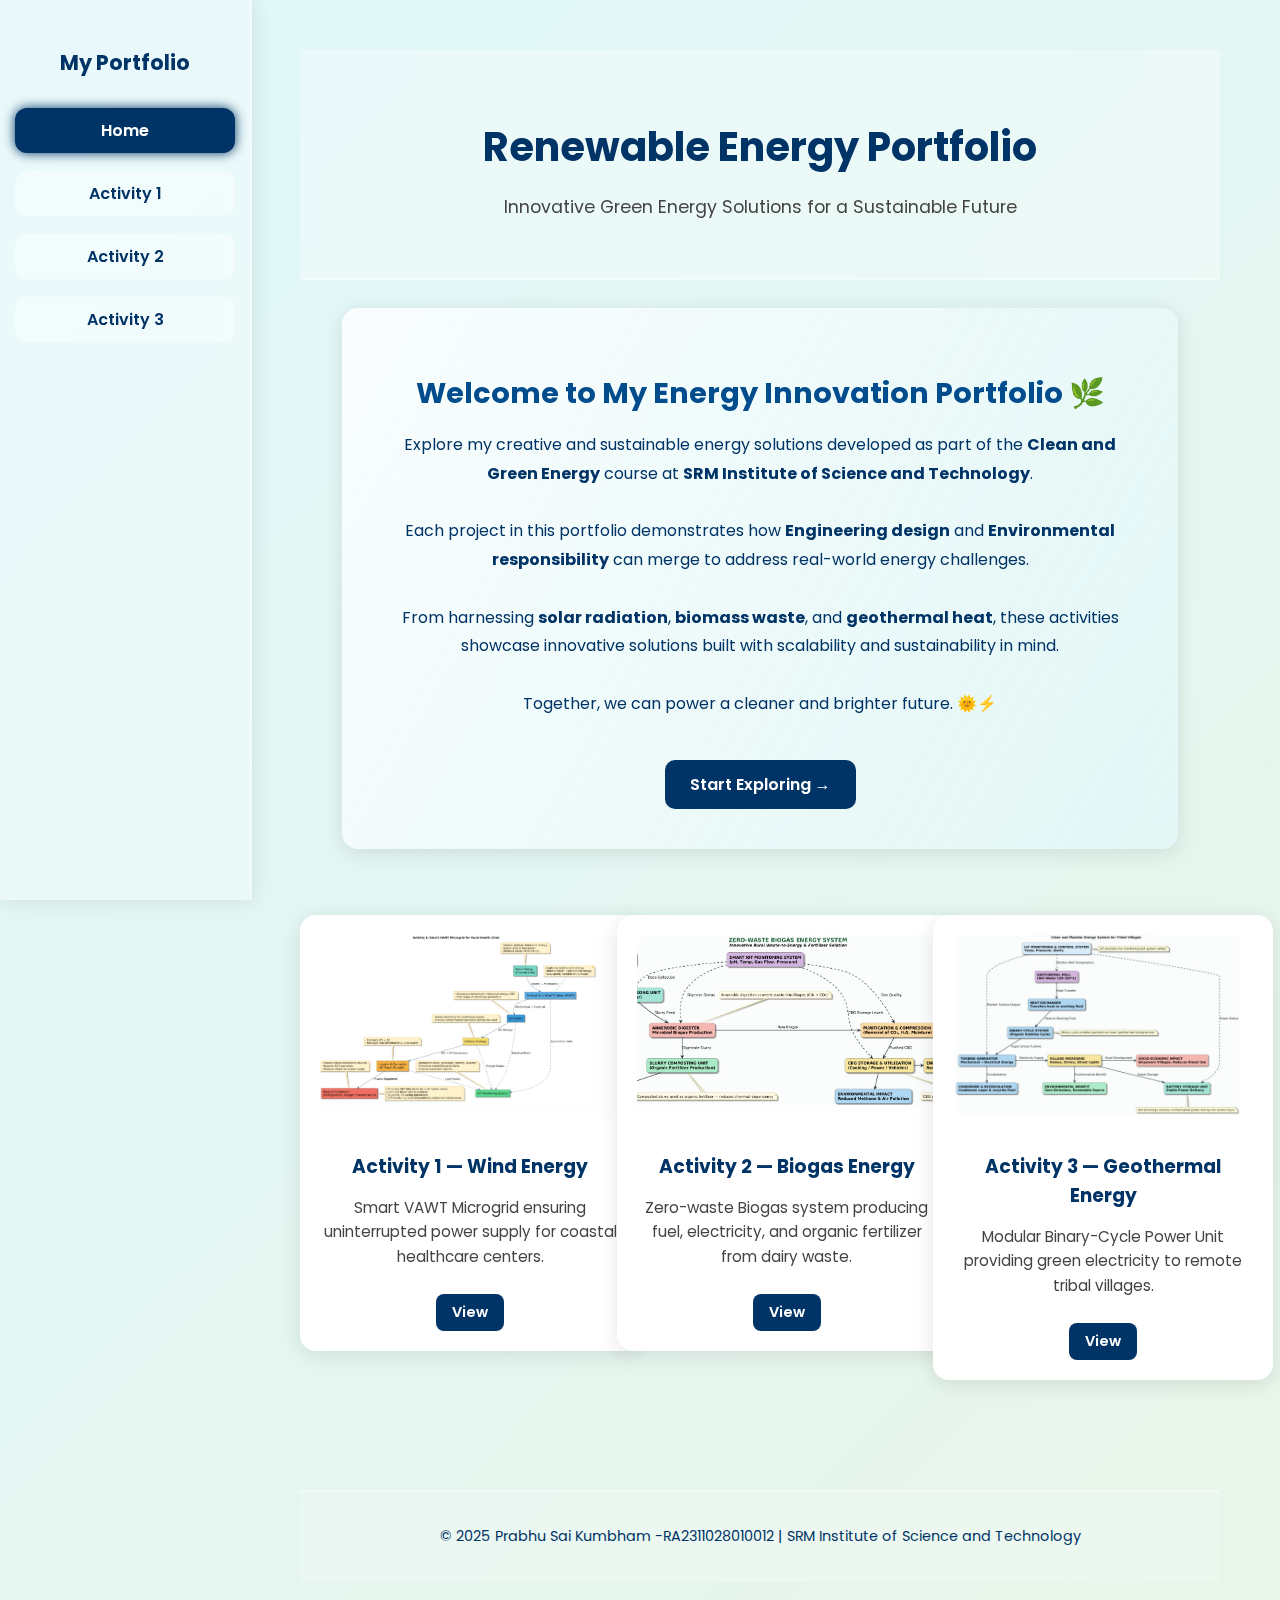
<file: index.html>
<!DOCTYPE html>
<html lang="en">
<head>
  <meta charset="UTF-8" />
  <meta name="viewport" content="width=device-width, initial-scale=1.0" />
  <title>Renewable Energy Portfolio | Prabhu Sai Kumbham</title>
  <link rel="stylesheet" href="css/style.css" />
  <link href="https://fonts.googleapis.com/css2?family=Poppins:wght@400;600&display=swap" rel="stylesheet" />

  <style>
    /* ---------- Layout ---------- */
    body {
      margin: 0;
      font-family: 'Poppins', sans-serif;
      background: linear-gradient(135deg, #e0f7fa, #e8f5e9);
      color: #003366;
    }

    .layout {
      display: flex;
      min-height: 100vh;
    }

    .sidebar {
      width: 220px;
      background: rgba(255, 255, 255, 0.3);
      backdrop-filter: blur(12px);
      border-right: 2px solid rgba(255, 255, 255, 0.4);
      padding: 30px 15px;
      box-shadow: 0 0 20px rgba(0,0,0,0.1);
      position: fixed;
      top: 0;
      left: 0;
      bottom: 0;
    }

    .sidebar h2 {
      color: #003366;
      font-size: 1.3rem;
      text-align: center;
      margin-bottom: 30px;
    }

    .sidebar ul {
      list-style: none;
      padding: 0;
      margin: 0;
    }

    .sidebar ul li {
      margin-bottom: 18px;
      text-align: center;
    }

    .sidebar ul li a {
      display: block;
      text-decoration: none;
      color: #003366;
      font-weight: 600;
      background: rgba(255,255,255,0.4);
      padding: 10px 0;
      border-radius: 12px;
      transition: all 0.3s;
    }

    .sidebar ul li a:hover,
    .sidebar ul li a.active {
      background: #003366;
      color: white;
      box-shadow: 0 0 12px #003366;
    }

    .main-content {
      flex: 1;
      margin-left: 240px;
      padding: 50px 60px;
      animation: fadeIn 0.6s ease;
    }

    @keyframes fadeIn {
      from { opacity: 0; transform: translateY(10px); }
      to { opacity: 1; transform: translateY(0); }
    }

    /* ---------- Hero Section ---------- */
    .hero {
      background: linear-gradient(120deg, #ffffffcc, #e0f7fa99);
      border-radius: 16px;
      padding: 40px 50px;
      margin-bottom: 40px;
      box-shadow: 0 4px 20px rgba(0,0,0,0.1);
    }

    .hero h2 {
      font-size: 1.8rem;
      margin-bottom: 15px;
      color: #004c8c;
    }

    .hero p {
      line-height: 1.8;
      font-size: 1rem;
      color: #003366;
    }

    .hero .btn {
      display: inline-block;
      margin-top: 25px;
      background: #003366;
      color: white;
      padding: 12px 25px;
      border-radius: 10px;
      text-decoration: none;
      font-weight: 600;
      transition: all 0.3s ease;
    }

    .hero .btn:hover {
      background: #004c8c;
      transform: scale(1.05);
    }

    /* ---------- Cards ---------- */
    .cards {
      display: grid;
      grid-template-columns: repeat(auto-fit, minmax(280px, 1fr));
      gap: 30px;
    }

    .card {
      background: white;
      border-radius: 16px;
      padding: 20px;
      box-shadow: 0 4px 20px rgba(0,0,0,0.1);
      text-align: center;
      transition: all 0.3s ease;
    }

    .card:hover {
      transform: translateY(-5px);
      box-shadow: 0 8px 25px rgba(0,0,0,0.15);
    }

    .card img {
      width: 100%;
      height: 180px;
      object-fit: cover;
      border-radius: 12px;
      margin-bottom: 15px;
    }

    .card h3 {
      color: #003366;
      margin-bottom: 10px;
    }

    .card p {
      font-size: 0.95rem;
      color: #444;
      margin-bottom: 15px;
      line-height: 1.6;
    }

    .btn-small {
      text-decoration: none;
      background: #003366;
      color: white;
      padding: 8px 16px;
      border-radius: 8px;
      font-size: 0.9rem;
      transition: all 0.3s;
    }

    .btn-small:hover {
      background: #004c8c;
      transform: scale(1.05);
    }

    footer {
      text-align: center;
      margin-top: 50px;
      color: #003366;
      font-size: 0.9rem;
    }

    @media (max-width: 800px) {
      .sidebar {
        position: relative;
        width: 100%;
        border-right: none;
        border-bottom: 2px solid rgba(255,255,255,0.4);
        display: flex;
        justify-content: center;
      }

      .sidebar ul {
        display: flex;
        gap: 15px;
      }

      .main-content {
        margin-left: 0;
        padding: 30px 20px;
      }

      .hero {
        padding: 25px 20px;
      }
    }
  </style>
</head>

<body>
  <div class="layout">
    <!-- 🌿 Sidebar Navigation -->
    <div class="sidebar">
      <div>
        <h2>My Portfolio</h2>
        <ul>
          <li><a href="index.html" class="active">Home</a></li>
          <li><a href="activity1.html">Activity 1</a></li>
          <li><a href="activity2.html">Activity 2</a></li>
          <li><a href="activity3.html">Activity 3</a></li>
        </ul>
      </div>
    </div>

    <!-- 🌞 Main Page Content -->
    <div class="main-content">
      <header>
        <h1>Renewable Energy Portfolio</h1>
        <p class="subtitle">Innovative Green Energy Solutions for a Sustainable Future</p>
      </header>

      <section class="hero">
        <h2>Welcome to My Energy Innovation Portfolio 🌿</h2>
        <p>
          Explore my creative and sustainable energy solutions developed as part of the 
          <strong>Clean and Green Energy</strong> course at 
          <strong>SRM Institute of Science and Technology</strong>.<br><br>

          Each project in this portfolio demonstrates how 
          <strong>Engineering design</strong> and 
          <strong>Environmental responsibility</strong> can merge to address real-world 
          energy challenges.<br><br>

          From harnessing <strong>solar radiation</strong>, <strong>biomass waste</strong>, and 
          <strong>geothermal heat</strong>, these activities showcase innovative solutions 
          built with scalability and sustainability in mind.<br><br>

          Together, we can power a cleaner and brighter future. 🌞⚡
        </p>
        <a href="activity1.html" class="btn">Start Exploring →</a>
      </section>

      <!-- 🪴 Project Cards -->
      <section class="cards">
        <div class="card">
          <img src="images/solar_microgrid.png" alt="Wind Energy System" />
          <h3>Activity 1 — Wind Energy</h3>
          <p>Smart VAWT Microgrid ensuring uninterrupted power supply for coastal healthcare centers.</p>
          <a href="activity1.html" class="btn-small">View</a>
        </div>

        <div class="card">
          <img src="images/biogas_diagram.png" alt="Biogas System" />
          <h3>Activity 2 — Biogas Energy</h3>
          <p>Zero-waste Biogas system producing fuel, electricity, and organic fertilizer from dairy waste.</p>
          <a href="activity2.html" class="btn-small">View</a>
        </div>

        <div class="card">
          <img src="images/geothermal_diagram.png" alt="Geothermal Unit" />
          <h3>Activity 3 — Geothermal Energy</h3>
          <p>Modular Binary-Cycle Power Unit providing green electricity to remote tribal villages.</p>
          <a href="activity3.html" class="btn-small">View</a>
        </div>
      </section>

      <footer>
        <p>© 2025 Prabhu Sai Kumbham -RA2311028010012 | SRM Institute of Science and Technology</p>
      </footer>
    </div>
  </div>
</body>
</html>
</file>
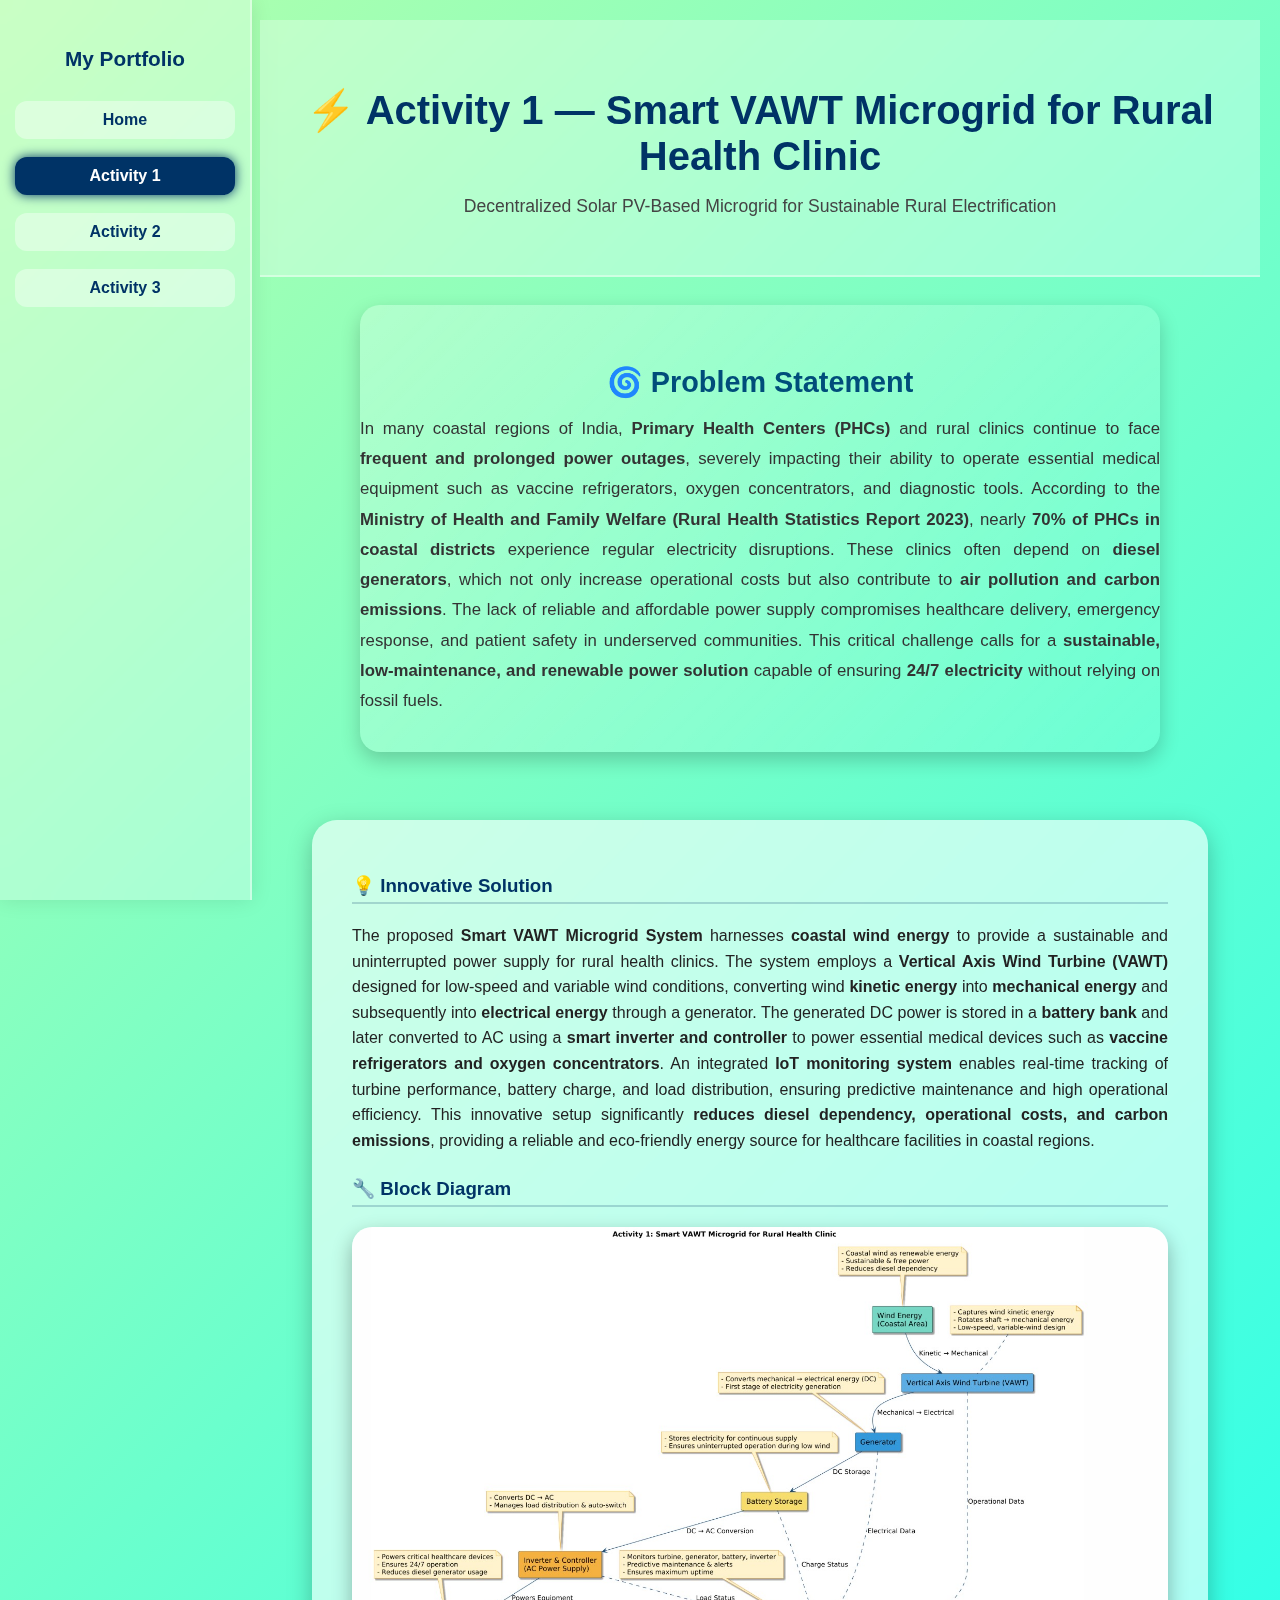
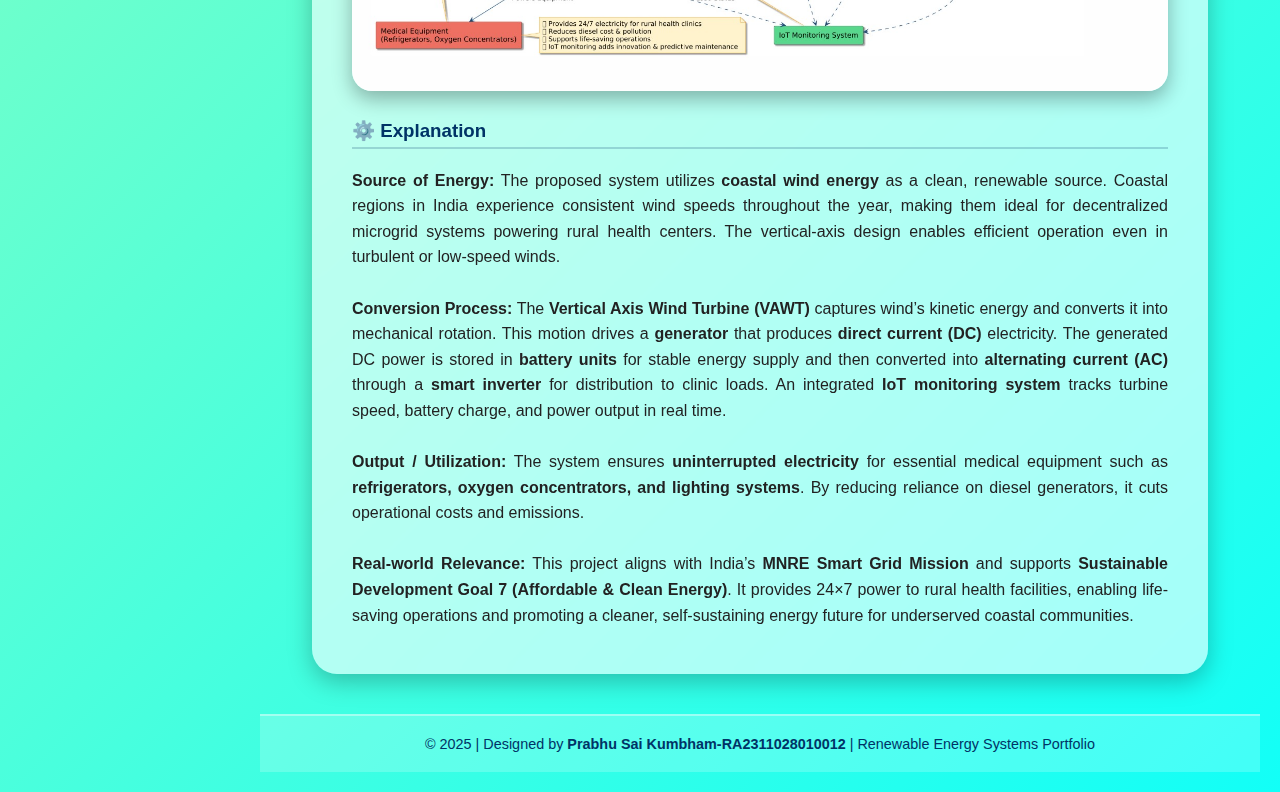
<file: activity1.html>
<!DOCTYPE html>
<html lang="en">
<head>
  <meta charset="UTF-8" />
  <meta name="viewport" content="width=device-width, initial-scale=1.0" />
  <title>Activity 1 - Solar Microgrid System</title>
  <link rel="stylesheet" href="css/style.css" />

  <!-- Inline sidebar layout (same as index.html) -->
  <style>
    .layout {
      display: flex;
      min-height: 100vh;
    }

    .sidebar {
      width: 220px;
      background: rgba(255, 255, 255, 0.3);
      backdrop-filter: blur(12px);
      border-right: 2px solid rgba(255, 255, 255, 0.4);
      padding: 30px 15px;
      box-shadow: 0 0 20px rgba(0,0,0,0.1);
      position: fixed;
      top: 0;
      left: 0;
      bottom: 0;
    }

    .sidebar h2 {
      color: #003366;
      font-size: 1.3rem;
      text-align: center;
      margin-bottom: 30px;
    }

    .sidebar ul {
      list-style: none;
      padding: 0;
      margin: 0;
    }

    .sidebar ul li {
      margin-bottom: 18px;
      text-align: center;
    }

    .sidebar ul li a {
      display: block;
      text-decoration: none;
      color: #003366;
      font-weight: 600;
      background: rgba(255,255,255,0.4);
      padding: 10px 0;
      border-radius: 12px;
      transition: all 0.3s;
    }

    .sidebar ul li a:hover,
    .sidebar ul li a.active {
      background: #003366;
      color: white;
      box-shadow: 0 0 12px #003366;
    }

    .main-content {
      flex: 1;
      margin-left: 240px;
      padding: 20px;
    }

    @media (max-width: 800px) {
      .sidebar {
        position: relative;
        width: 100%;
        border-right: none;
        border-bottom: 2px solid rgba(255,255,255,0.4);
        display: flex;
        justify-content: center;
      }
      .sidebar ul {
        display: flex;
        gap: 15px;
      }
      .main-content {
        margin-left: 0;
      }
    }
  </style>
</head>

<body>
  <div class="layout">
    <!-- 🌿 Sidebar Navigation -->
    <div class="sidebar">
      <div>
        <h2>My Portfolio</h2>
        <ul>
          <li><a href="index.html">Home</a></li>
          <li><a href="activity1.html" class="active">Activity 1</a></li>
          <li><a href="activity2.html">Activity 2</a></li>
          <li><a href="activity3.html">Activity 3</a></li>
        </ul>
      </div>
    </div>

    <!-- 🌞 Main Activity Content -->
    <div class="main-content">
      <header>
        <h1>⚡ Activity 1 — Smart VAWT Microgrid for Rural Health Clinic</h1>
        <p class="subtitle">Decentralized Solar PV-Based Microgrid for Sustainable Rural Electrification</p>
      </header>

<section class="hero">
  <h2 style="font-size: 1.8rem; margin-bottom: 15px; color: #004d7a;">🌀 Problem Statement</h2>
  <p style="text-align: justify; line-height: 1.8; font-size: 1.05rem; color: #333; margin: 0 auto; max-width: 900px;">
    In many coastal regions of India, <strong>Primary Health Centers (PHCs)</strong> and rural clinics continue to face 
    <strong>frequent and prolonged power outages</strong>, severely impacting their ability to operate essential medical 
    equipment such as vaccine refrigerators, oxygen concentrators, and diagnostic tools. According to the 
    <strong>Ministry of Health and Family Welfare (Rural Health Statistics Report 2023)</strong>, nearly 
    <strong>70% of PHCs in coastal districts</strong> experience regular electricity disruptions. These clinics often 
    depend on <strong>diesel generators</strong>, which not only increase operational costs but also contribute to 
    <strong>air pollution and carbon emissions</strong>. The lack of reliable and affordable power supply compromises 
    healthcare delivery, emergency response, and patient safety in underserved communities. This critical challenge 
    calls for a <strong>sustainable, low-maintenance, and renewable power solution</strong> capable of ensuring 
    <strong>24/7 electricity</strong> without relying on fossil fuels.
  </p>
</section>



      <section class="activity-content">
        <div class="activity-card">
          <h3>💡 Innovative Solution</h3>
          <p>
       The proposed <b>Smart VAWT Microgrid System</b> harnesses <b>coastal wind energy</b> to provide a 
      sustainable and uninterrupted power supply for rural health clinics. The system employs a 
      <b>Vertical Axis Wind Turbine (VAWT)</b> designed for low-speed and variable wind conditions, converting 
      wind <b>kinetic energy</b> into <b>mechanical energy</b> and subsequently into <b>electrical energy</b> through a generator. 
      The generated DC power is stored in a <b>battery bank</b> and later converted to AC using a <b>smart inverter and controller</b> 
      to power essential medical devices such as <b>vaccine refrigerators and oxygen concentrators</b>. An integrated 
      <b>IoT monitoring system</b> enables real-time tracking of turbine performance, battery charge, and load distribution, 
      ensuring predictive maintenance and high operational efficiency. This innovative setup significantly 
      <b>reduces diesel dependency, operational costs, and carbon emissions</b>, providing a reliable and eco-friendly 
      energy source for healthcare facilities in coastal regions.
          </p>

          <h3>🔧 Block Diagram</h3>
          <div class="diagram-container">
            <img src="images/solar_microgrid.png" alt="Solar Microgrid System Block Diagram" />
          </div>

<h3>⚙️ Explanation</h3>
<p>
  <b>Source of Energy:</b> The proposed system utilizes <b>coastal wind energy</b> as a clean, renewable source. 
  Coastal regions in India experience consistent wind speeds throughout the year, making them ideal for 
  decentralized microgrid systems powering rural health centers. The vertical-axis design enables efficient 
  operation even in turbulent or low-speed winds.<br><br>

  <b>Conversion Process:</b> The <b>Vertical Axis Wind Turbine (VAWT)</b> captures wind’s kinetic energy and converts 
  it into mechanical rotation. This motion drives a <b>generator</b> that produces <b>direct current (DC)</b> electricity. 
  The generated DC power is stored in <b>battery units</b> for stable energy supply and then converted into 
  <b>alternating current (AC)</b> through a <b>smart inverter</b> for distribution to clinic loads. 
  An integrated <b>IoT monitoring system</b> tracks turbine speed, battery charge, and power output in real time.<br><br>

  <b>Output / Utilization:</b> The system ensures <b>uninterrupted electricity</b> for essential medical equipment such as 
  <b>refrigerators, oxygen concentrators, and lighting systems</b>. By reducing reliance on diesel generators, it cuts 
  operational costs and emissions.<br><br>

  <b>Real-world Relevance:</b> This project aligns with India’s <b>MNRE Smart Grid Mission</b> and supports 
  <b>Sustainable Development Goal 7 (Affordable & Clean Energy)</b>. 
  It provides 24×7 power to rural health facilities, enabling life-saving operations and promoting a cleaner, 
  self-sustaining energy future for underserved coastal communities.
</p>

        </div>
      </section>

      <footer>
        © 2025 | Designed by <b>Prabhu Sai Kumbham-RA2311028010012</b> | Renewable Energy Systems Portfolio
      </footer>
    </div>
  </div>
</body>
</html>
</file>
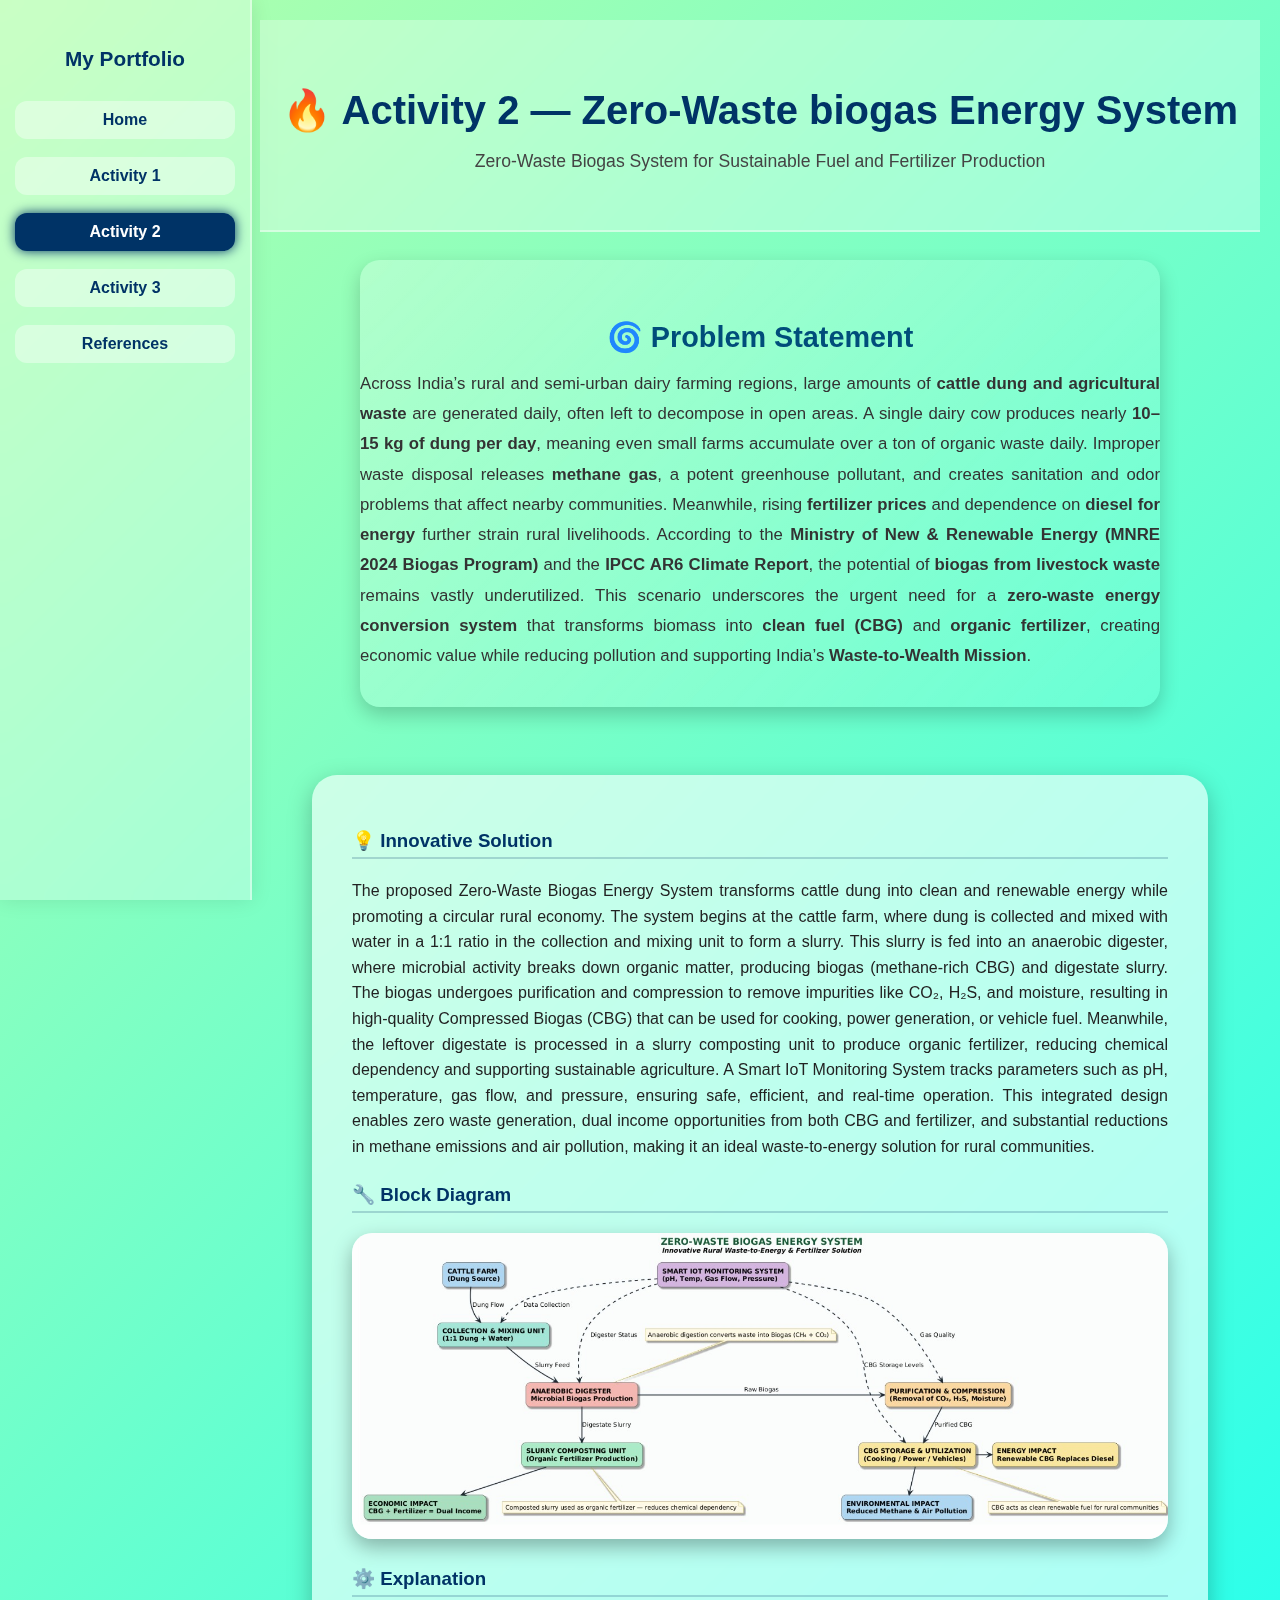
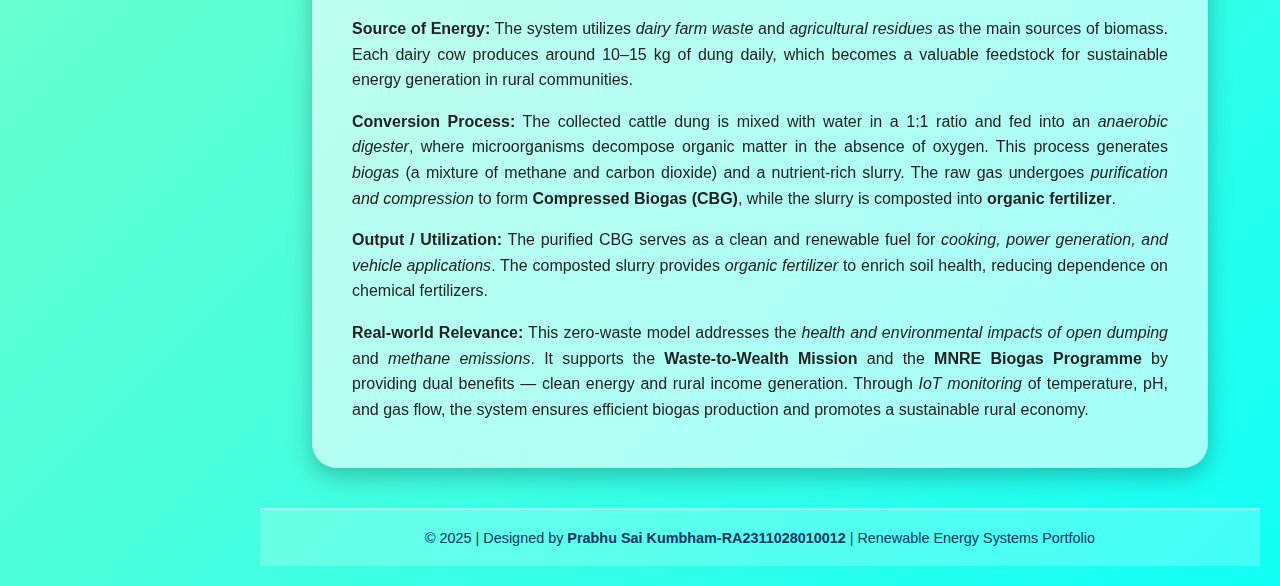
<file: activity2.html>
<!DOCTYPE html>
<html lang="en">
<head>
  <meta charset="UTF-8" />
  <meta name="viewport" content="width=device-width, initial-scale=1.0" />
  <title>Activity 2 - Biogas Energy System</title>
  <link rel="stylesheet" href="css/style.css" />

  <!-- Inline sidebar layout (same as index.html & activity1.html) -->
  <style>
    .layout {
      display: flex;
      min-height: 100vh;
    }

    .sidebar {
      width: 220px;
      background: rgba(255, 255, 255, 0.3);
      backdrop-filter: blur(12px);
      border-right: 2px solid rgba(255, 255, 255, 0.4);
      padding: 30px 15px;
      box-shadow: 0 0 20px rgba(0,0,0,0.1);
      position: fixed;
      top: 0;
      left: 0;
      bottom: 0;
    }

    .sidebar h2 {
      color: #003366;
      font-size: 1.3rem;
      text-align: center;
      margin-bottom: 30px;
    }

    .sidebar ul {
      list-style: none;
      padding: 0;
      margin: 0;
    }

    .sidebar ul li {
      margin-bottom: 18px;
      text-align: center;
    }

    .sidebar ul li a {
      display: block;
      text-decoration: none;
      color: #003366;
      font-weight: 600;
      background: rgba(255,255,255,0.4);
      padding: 10px 0;
      border-radius: 12px;
      transition: all 0.3s;
    }

    .sidebar ul li a:hover,
    .sidebar ul li a.active {
      background: #003366;
      color: white;
      box-shadow: 0 0 12px #003366;
    }

    .main-content {
      flex: 1;
      margin-left: 240px;
      padding: 20px;
    }

    @media (max-width: 800px) {
      .sidebar {
        position: relative;
        width: 100%;
        border-right: none;
        border-bottom: 2px solid rgba(255,255,255,0.4);
        display: flex;
        justify-content: center;
      }
      .sidebar ul {
        display: flex;
        gap: 15px;
      }
      .main-content {
        margin-left: 0;
      }
    }
  </style>
</head>

<body>
  <div class="layout">
    <!-- 🌿 Sidebar Navigation -->
    <div class="sidebar">
      <div>
        <h2>My Portfolio</h2>
        <ul>
          <li><a href="index.html">Home</a></li>
          <li><a href="activity1.html">Activity 1</a></li>
          <li><a href="activity2.html" class="active">Activity 2</a></li>
          <li><a href="activity3.html">Activity 3</a></li>
          <li><a href="reference.html">References</a></li>
        </ul>
      </div>
    </div>

    <!-- 🔥 Main Activity Content -->
    <div class="main-content">
      <header>
        <h1>🔥 Activity 2 — Zero-Waste biogas Energy System</h1>
        <p class="subtitle">Zero-Waste Biogas System for Sustainable Fuel and Fertilizer Production</p>
      </header>

<section class="hero">
  <h2 style="font-size: 1.8rem; margin-bottom: 15px; color: #004d7a;">🌀 Problem Statement</h2>
  <p style="text-align: justify; line-height: 1.8; font-size: 1.05rem; color: #333; margin: 0 auto; max-width: 900px;">
    Across India’s rural and semi-urban dairy farming regions, large amounts of <strong>cattle dung and agricultural waste</strong> 
    are generated daily, often left to decompose in open areas. A single dairy cow produces nearly <strong>10–15 kg of dung per day</strong>, 
    meaning even small farms accumulate over a ton of organic waste daily. Improper waste disposal releases <strong>methane gas</strong>, 
    a potent greenhouse pollutant, and creates sanitation and odor problems that affect nearby communities.  
    Meanwhile, rising <strong>fertilizer prices</strong> and dependence on <strong>diesel for energy</strong> further strain 
    rural livelihoods. According to the <strong>Ministry of New & Renewable Energy (MNRE 2024 Biogas Program)</strong> and 
    the <strong>IPCC AR6 Climate Report</strong>, the potential of <strong>biogas from livestock waste</strong> remains vastly 
    underutilized. This scenario underscores the urgent need for a <strong>zero-waste energy conversion system</strong> that 
    transforms biomass into <strong>clean fuel (CBG)</strong> and <strong>organic fertilizer</strong>, creating economic value 
    while reducing pollution and supporting India’s <strong>Waste-to-Wealth Mission</strong>.
  </p>
</section>


      <section class="activity-content">
        <div class="activity-card">
          <h3>💡 Innovative Solution</h3>
          <p>
The proposed Zero-Waste Biogas Energy System transforms cattle dung into clean and renewable energy while promoting a circular rural economy. The system begins at the cattle farm, where dung is collected and mixed with water in a 1:1 ratio in the collection and mixing unit to form a slurry. This slurry is fed into an anaerobic digester, where microbial activity breaks down organic matter, producing biogas (methane-rich CBG) and digestate slurry. The biogas undergoes purification and compression to remove impurities like CO₂, H₂S, and moisture, resulting in high-quality Compressed Biogas (CBG) that can be used for cooking, power generation, or vehicle fuel. Meanwhile, the leftover digestate is processed in a slurry composting unit to produce organic fertilizer, reducing chemical dependency and supporting sustainable agriculture. A Smart IoT Monitoring System tracks parameters such as pH, temperature, gas flow, and pressure, ensuring safe, efficient, and real-time operation. This integrated design enables zero waste generation, dual income opportunities from both CBG and fertilizer, and substantial reductions in methane emissions and air pollution, making it an ideal waste-to-energy solution for rural communities.
          </p>

          <h3>🔧 Block Diagram</h3>
          <div class="diagram-container">
            <img src="images/biogas_diagram.png" alt="Biogas Energy System Block Diagram" />
          </div>

<h3>⚙️ Explanation</h3>
<p>
  <strong>Source of Energy:</strong> The system utilizes <em>dairy farm waste</em> and 
  <em>agricultural residues</em> as the main sources of biomass. Each dairy cow produces 
  around 10–15 kg of dung daily, which becomes a valuable feedstock for sustainable 
  energy generation in rural communities.
</p>

<p>
  <strong>Conversion Process:</strong> The collected cattle dung is mixed with water in 
  a 1:1 ratio and fed into an <em>anaerobic digester</em>, where microorganisms decompose 
  organic matter in the absence of oxygen. This process generates <em>biogas</em> 
  (a mixture of methane and carbon dioxide) and a nutrient-rich slurry. The raw gas 
  undergoes <em>purification and compression</em> to form <strong>Compressed Biogas (CBG)</strong>, 
  while the slurry is composted into <strong>organic fertilizer</strong>.
</p>

<p>
  <strong>Output / Utilization:</strong> The purified CBG serves as a clean and renewable 
  fuel for <em>cooking, power generation, and vehicle applications</em>. The composted 
  slurry provides <em>organic fertilizer</em> to enrich soil health, reducing dependence 
  on chemical fertilizers.
</p>

<p>
  <strong>Real-world Relevance:</strong> This zero-waste model addresses the 
  <em>health and environmental impacts of open dumping</em> and 
  <em>methane emissions</em>. It supports the 
  <strong>Waste-to-Wealth Mission</strong> and the 
  <strong>MNRE Biogas Programme</strong> by providing dual benefits — clean energy and 
  rural income generation. Through <em>IoT monitoring</em> of temperature, pH, and gas flow, 
  the system ensures efficient biogas production and promotes a sustainable rural economy.
</p>

        </div>
      </section>

      <footer>
        © 2025 | Designed by <b>Prabhu Sai Kumbham-RA2311028010012</b> | Renewable Energy Systems Portfolio
      </footer>
    </div>
  </div>
</body>
</html>
</file>
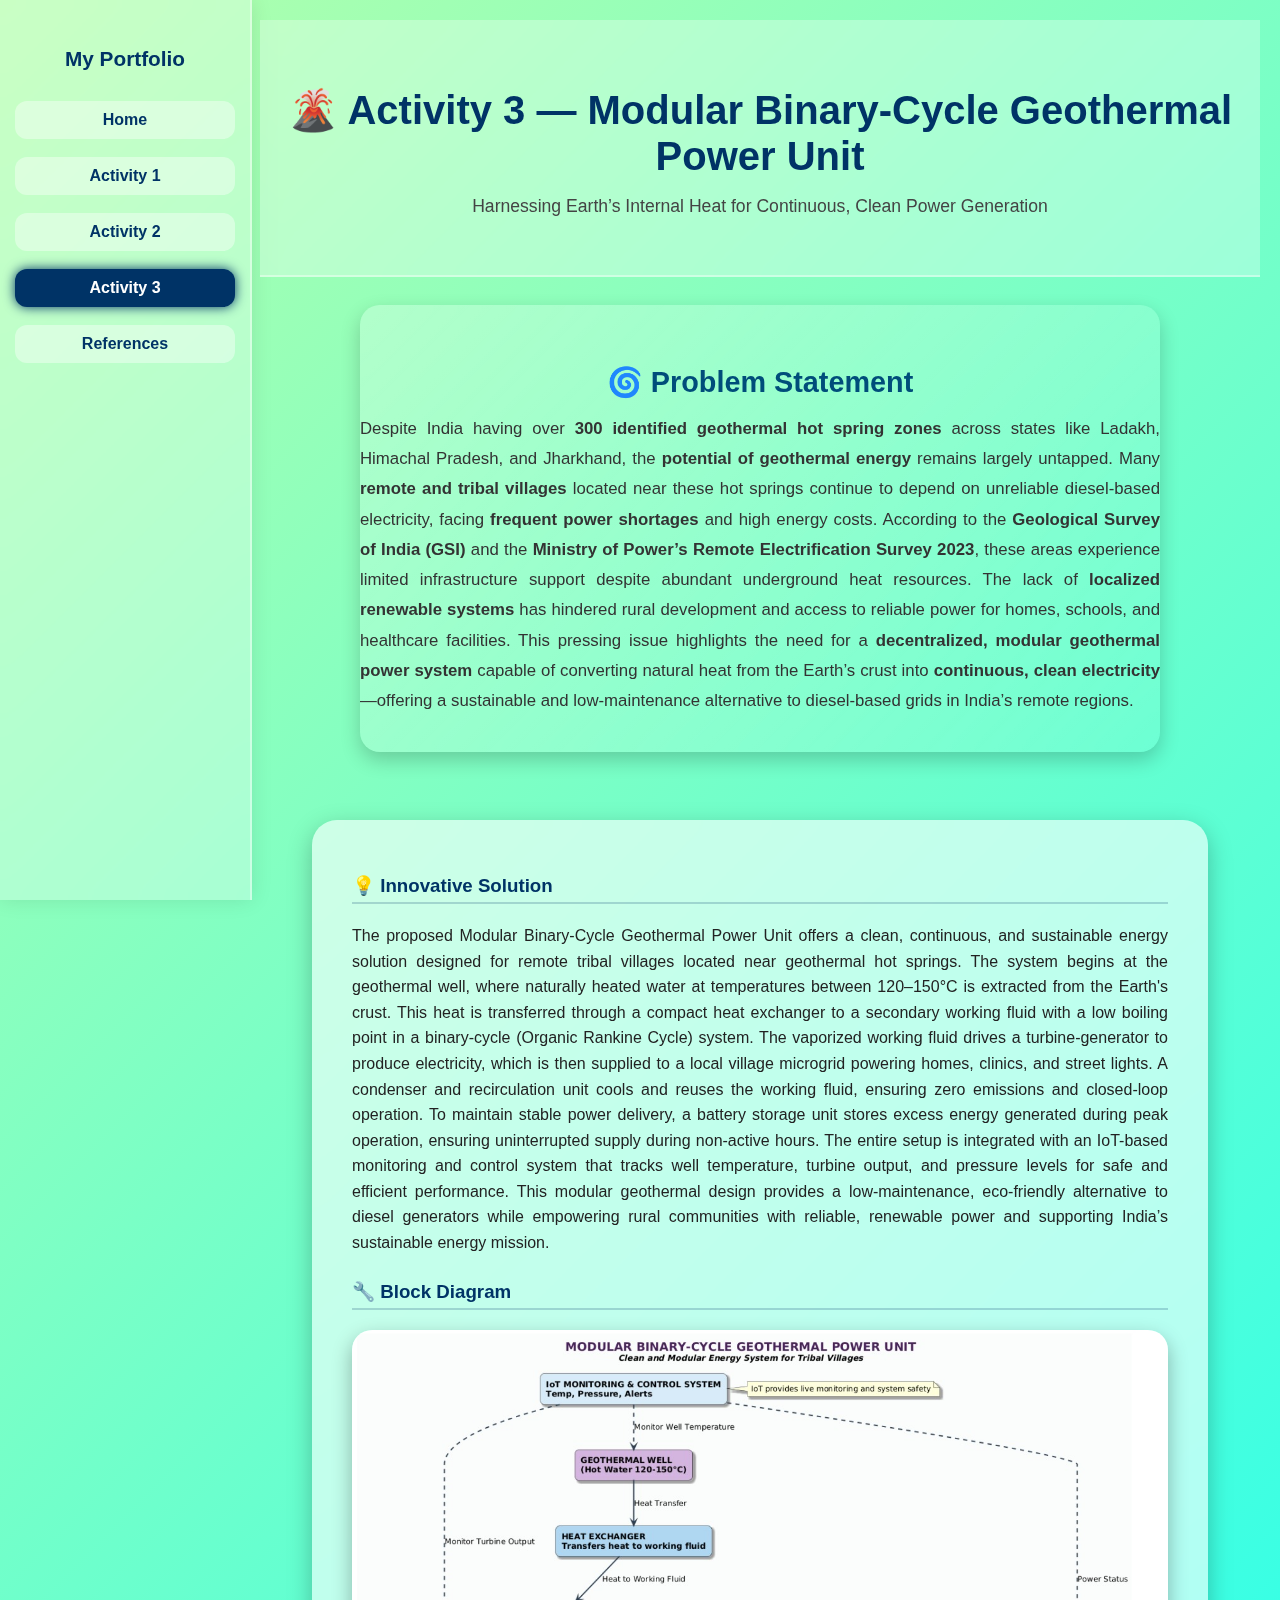
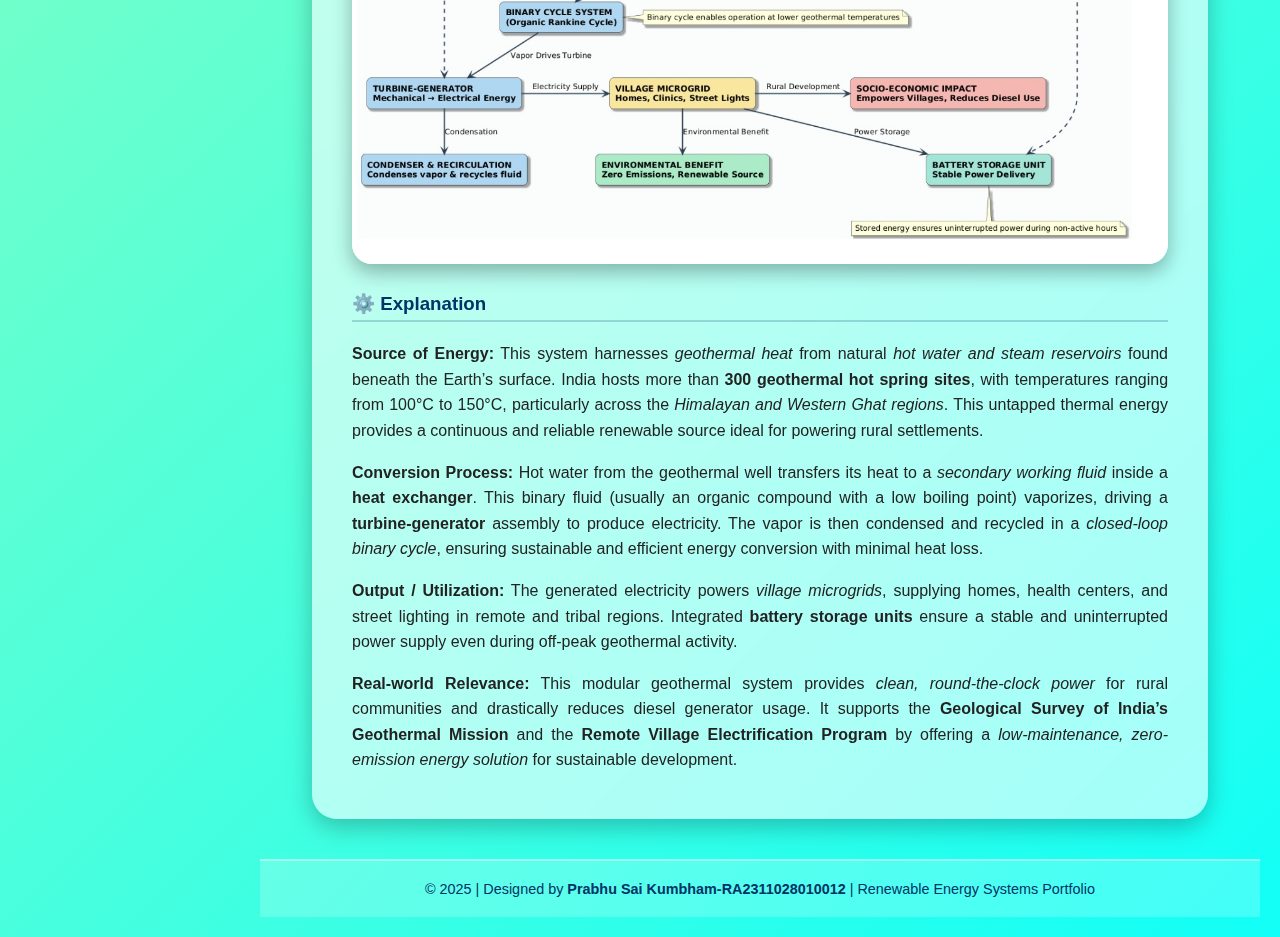
<file: activity3.html>
<!DOCTYPE html>
<html lang="en">
<head>
  <meta charset="UTF-8" />
  <meta name="viewport" content="width=device-width, initial-scale=1.0" />
  <title>Activity 3 - Geothermal Energy Unit</title>
  <link rel="stylesheet" href="css/style.css" />

  <!-- Inline sidebar layout (same as Activity 1 & 2) -->
  <style>
    .layout {
      display: flex;
      min-height: 100vh;
    }

    .sidebar {
      width: 220px;
      background: rgba(255, 255, 255, 0.3);
      backdrop-filter: blur(12px);
      border-right: 2px solid rgba(255, 255, 255, 0.4);
      padding: 30px 15px;
      box-shadow: 0 0 20px rgba(0,0,0,0.1);
      position: fixed;
      top: 0;
      left: 0;
      bottom: 0;
    }

    .sidebar h2 {
      color: #003366;
      font-size: 1.3rem;
      text-align: center;
      margin-bottom: 30px;
    }

    .sidebar ul {
      list-style: none;
      padding: 0;
      margin: 0;
    }

    .sidebar ul li {
      margin-bottom: 18px;
      text-align: center;
    }

    .sidebar ul li a {
      display: block;
      text-decoration: none;
      color: #003366;
      font-weight: 600;
      background: rgba(255,255,255,0.4);
      padding: 10px 0;
      border-radius: 12px;
      transition: all 0.3s;
    }

    .sidebar ul li a:hover,
    .sidebar ul li a.active {
      background: #003366;
      color: white;
      box-shadow: 0 0 12px #003366;
    }

    .main-content {
      flex: 1;
      margin-left: 240px;
      padding: 20px;
    }

    @media (max-width: 800px) {
      .sidebar {
        position: relative;
        width: 100%;
        border-right: none;
        border-bottom: 2px solid rgba(255,255,255,0.4);
        display: flex;
        justify-content: center;
      }
      .sidebar ul {
        display: flex;
        gap: 15px;
      }
      .main-content {
        margin-left: 0;
      }
    }
  </style>
</head>

<body>
  <div class="layout">
    <!-- 🌿 Sidebar Navigation -->
    <div class="sidebar">
      <div>
        <h2>My Portfolio</h2>
        <ul>
          <li><a href="index.html">Home</a></li>
          <li><a href="activity1.html">Activity 1</a></li>
          <li><a href="activity2.html">Activity 2</a></li>
          <li><a href="activity3.html" class="active">Activity 3</a></li>
          <li><a href="reference.html">References</a></li>
        </ul>
      </div>
    </div>

    <!-- 🌋 Main Activity Content -->
    <div class="main-content">
      <header>
        <h1>🌋 Activity 3 — Modular Binary-Cycle Geothermal Power Unit</h1>
        <p class="subtitle">Harnessing Earth’s Internal Heat for Continuous, Clean Power Generation</p>
      </header>

<section class="hero">
  <h2 style="font-size: 1.8rem; margin-bottom: 15px; color: #004d7a;">🌀 Problem Statement</h2>
  <p style="text-align: justify; line-height: 1.8; font-size: 1.05rem; color: #333; margin: 0 auto; max-width: 900px;">
    Despite India having over <strong>300 identified geothermal hot spring zones</strong> across states like Ladakh, 
    Himachal Pradesh, and Jharkhand, the <strong>potential of geothermal energy</strong> remains largely untapped. 
    Many <strong>remote and tribal villages</strong> located near these hot springs continue to depend on unreliable 
    diesel-based electricity, facing <strong>frequent power shortages</strong> and high energy costs. According to the 
    <strong>Geological Survey of India (GSI)</strong> and the <strong>Ministry of Power’s Remote Electrification Survey 2023</strong>, 
    these areas experience limited infrastructure support despite abundant underground heat resources. 
    The lack of <strong>localized renewable systems</strong> has hindered rural development and access to reliable power 
    for homes, schools, and healthcare facilities. This pressing issue highlights the need for a 
    <strong>decentralized, modular geothermal power system</strong> capable of converting natural heat from the Earth’s crust 
    into <strong>continuous, clean electricity</strong>—offering a sustainable and low-maintenance alternative to diesel-based grids 
    in India’s remote regions.
  </p>
</section>


      <section class="activity-content">
        <div class="activity-card">
          <h3>💡 Innovative Solution</h3>
          <p>
            The proposed Modular Binary-Cycle Geothermal Power Unit offers a clean, continuous, and sustainable energy solution designed for remote tribal villages located near geothermal hot springs. The system begins at the geothermal well, where naturally heated water at temperatures between 120–150°C is extracted from the Earth's crust. This heat is transferred through a compact heat exchanger to a secondary working fluid with a low boiling point in a binary-cycle (Organic Rankine Cycle) system. The vaporized working fluid drives a turbine-generator to produce electricity, which is then supplied to a local village microgrid powering homes, clinics, and street lights. A condenser and recirculation unit cools and reuses the working fluid, ensuring zero emissions and closed-loop operation. To maintain stable power delivery, a battery storage unit stores excess energy generated during peak operation, ensuring uninterrupted supply during non-active hours. The entire setup is integrated with an IoT-based monitoring and control system that tracks well temperature, turbine output, and pressure levels for safe and efficient performance. This modular geothermal design provides a low-maintenance, eco-friendly alternative to diesel generators while empowering rural communities with reliable, renewable power and supporting India’s sustainable energy mission.
          </p>

          <h3>🔧 Block Diagram</h3>
          <div class="diagram-container">
            <img src="images/geothermal_diagram.png" alt="Geothermal Energy System Diagram" />
          </div>

<h3>⚙️ Explanation</h3>

<p>
  <strong>Source of Energy:</strong> This system harnesses <em>geothermal heat</em> from 
  natural <em>hot water and steam reservoirs</em> found beneath the Earth’s surface. 
  India hosts more than <strong>300 geothermal hot spring sites</strong>, with 
  temperatures ranging from 100°C to 150°C, particularly across the 
  <em>Himalayan and Western Ghat regions</em>. This untapped thermal energy provides 
  a continuous and reliable renewable source ideal for powering rural settlements.
</p>

<p>
  <strong>Conversion Process:</strong> Hot water from the geothermal well transfers its 
  heat to a <em>secondary working fluid</em> inside a <strong>heat exchanger</strong>. 
  This binary fluid (usually an organic compound with a low boiling point) vaporizes, 
  driving a <strong>turbine-generator</strong> assembly to produce electricity. 
  The vapor is then condensed and recycled in a <em>closed-loop binary cycle</em>, 
  ensuring sustainable and efficient energy conversion with minimal heat loss.
</p>

<p>
  <strong>Output / Utilization:</strong> The generated electricity powers 
  <em>village microgrids</em>, supplying homes, health centers, and street lighting 
  in remote and tribal regions. Integrated <strong>battery storage units</strong> 
  ensure a stable and uninterrupted power supply even during off-peak geothermal activity.
</p>

<p>
  <strong>Real-world Relevance:</strong> This modular geothermal system 
  provides <em>clean, round-the-clock power</em> for rural communities and 
  drastically reduces diesel generator usage. It supports the 
  <strong>Geological Survey of India’s Geothermal Mission</strong> and the 
  <strong>Remote Village Electrification Program</strong> by offering a 
  <em>low-maintenance, zero-emission energy solution</em> for sustainable development.
</p>

        </div>
      </section>

      <footer>
        © 2025 | Designed by <b>Prabhu Sai Kumbham-RA2311028010012</b> | Renewable Energy Systems Portfolio
      </footer>
    </div>
  </div>
</body>
</html>
</file>
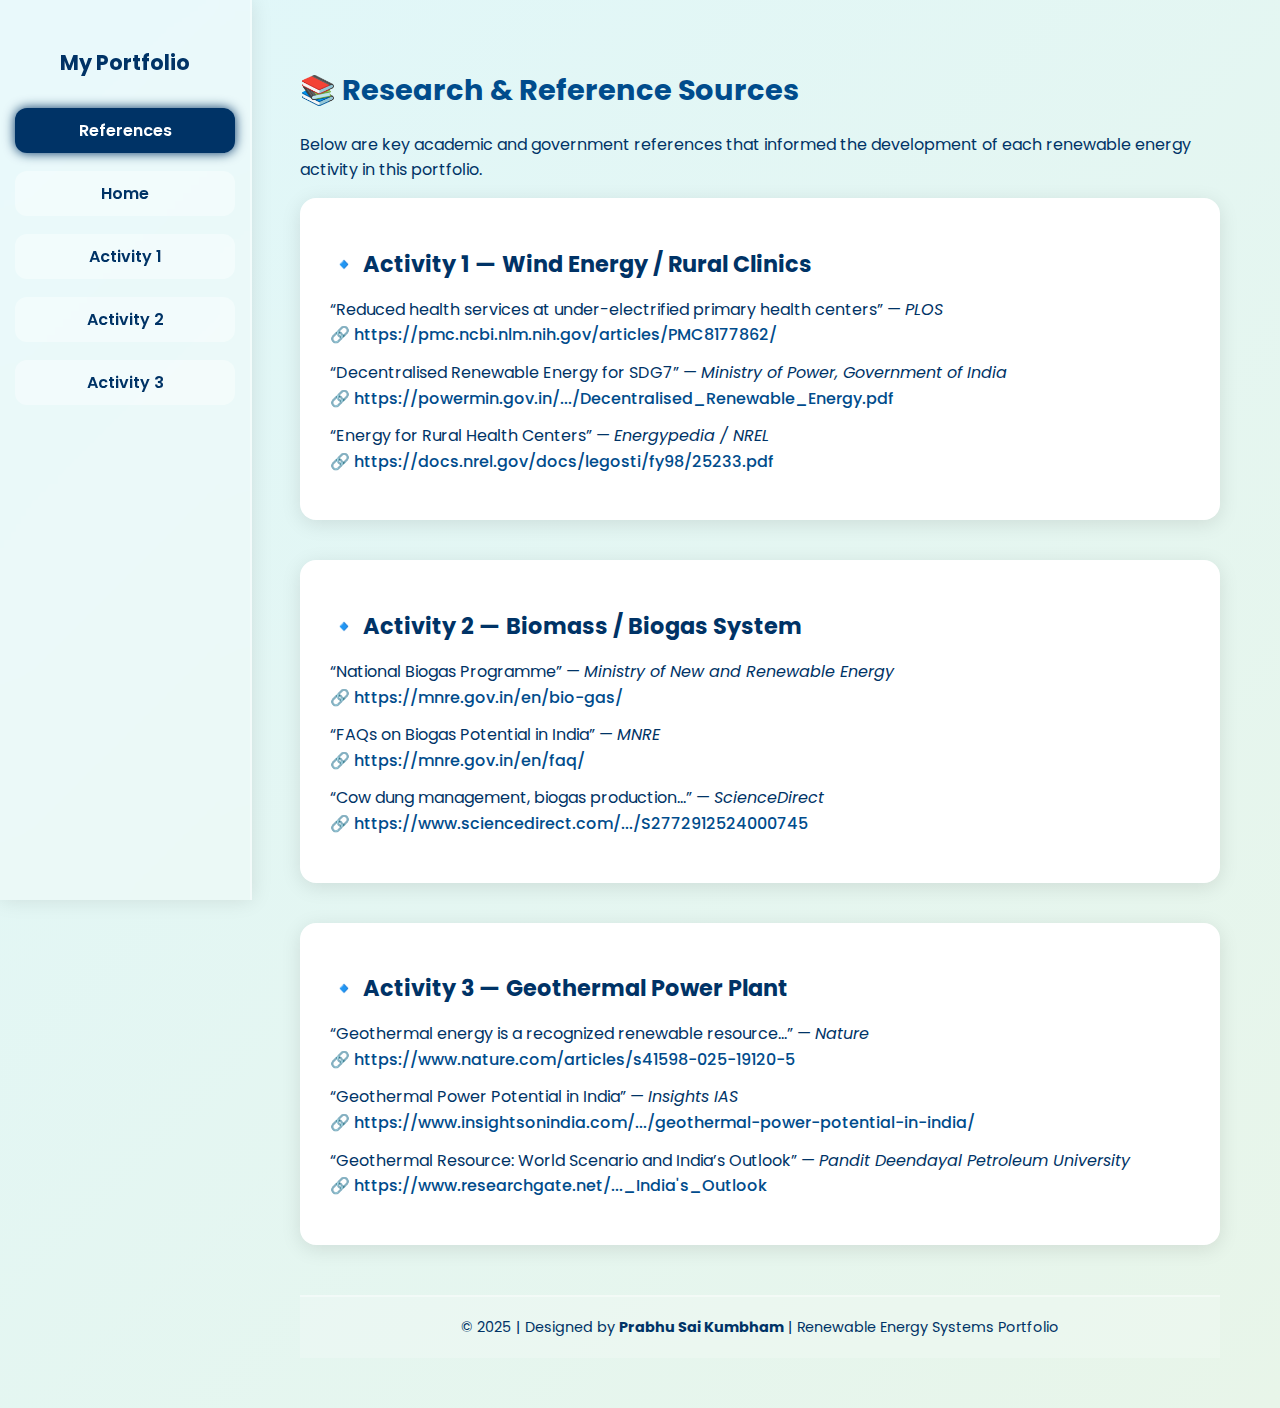
<file: reference.html>
<!DOCTYPE html>
<html lang="en">
<head>
  <meta charset="UTF-8" />
  <meta name="viewport" content="width=device-width, initial-scale=1.0" />
  <title>References | Renewable Energy Portfolio</title>
  <link rel="stylesheet" href="css/style.css" />
  <link href="https://fonts.googleapis.com/css2?family=Poppins:wght@400;600&display=swap" rel="stylesheet" />

  <style>
    body {
      margin: 0;
      font-family: 'Poppins', sans-serif;
      background: linear-gradient(135deg, #e0f7fa, #e8f5e9);
      color: #003366;
    }

    .layout {
      display: flex;
      min-height: 100vh;
    }

    .sidebar {
      width: 220px;
      background: rgba(255, 255, 255, 0.3);
      backdrop-filter: blur(12px);
      border-right: 2px solid rgba(255, 255, 255, 0.4);
      padding: 30px 15px;
      box-shadow: 0 0 20px rgba(0,0,0,0.1);
      position: fixed;
      top: 0;
      left: 0;
      bottom: 0;
    }

    .sidebar h2 {
      color: #003366;
      font-size: 1.3rem;
      text-align: center;
      margin-bottom: 30px;
    }

    .sidebar ul {
      list-style: none;
      padding: 0;
      margin: 0;
    }

    .sidebar ul li {
      margin-bottom: 18px;
      text-align: center;
    }

    .sidebar ul li a {
      display: block;
      text-decoration: none;
      color: #003366;
      font-weight: 600;
      background: rgba(255,255,255,0.4);
      padding: 10px 0;
      border-radius: 12px;
      transition: all 0.3s;
    }

    .sidebar ul li a:hover,
    .sidebar ul li a.active {
      background: #003366;
      color: white;
      box-shadow: 0 0 12px #003366;
    }

    .main-content {
      flex: 1;
      margin-left: 240px;
      padding: 50px 60px;
      animation: fadeIn 0.6s ease;
    }

    @keyframes fadeIn {
      from { opacity: 0; transform: translateY(10px); }
      to { opacity: 1; transform: translateY(0); }
    }

    h1 {
      font-size: 1.8rem;
      color: #004c8c;
      margin-bottom: 20px;
    }

    .ref-section {
      background: white;
      border-radius: 16px;
      padding: 30px;
      margin-bottom: 40px;
      box-shadow: 0 4px 20px rgba(0,0,0,0.1);
    }

    .ref-section h2 {
      color: #003366;
      margin-bottom: 15px;
      font-size: 1.4rem;
    }

    .ref-section ul {
      list-style: none;
      padding-left: 0;
    }

    .ref-section li {
      margin-bottom: 12px;
      line-height: 1.6;
    }

    .ref-section a {
      color: #004c8c;
      text-decoration: none;
      font-weight: 500;
      transition: all 0.2s ease;
    }

    .ref-section a:hover {
      color: #0066cc;
      text-decoration: underline;
    }

    footer {
      text-align: center;
      margin-top: 50px;
      color: #003366;
      font-size: 0.9rem;
    }

    @media (max-width: 800px) {
      .sidebar {
        position: relative;
        width: 100%;
        border-right: none;
        border-bottom: 2px solid rgba(255,255,255,0.4);
        display: flex;
        justify-content: center;
      }

      .sidebar ul {
        display: flex;
        gap: 15px;
      }

      .main-content {
        margin-left: 0;
        padding: 30px 20px;
      }
    }
  </style>
</head>

<body>
  <div class="layout">
    <!-- 🌿 Sidebar Navigation -->
    <div class="sidebar">
      <div>
        <h2>My Portfolio</h2>
        <ul>
          <li><a href="reference.html" class="active">References</a></li>
          <li><a href="index.html">Home</a></li>
          <li><a href="activity1.html">Activity 1</a></li>
          <li><a href="activity2.html">Activity 2</a></li>
          <li><a href="activity3.html">Activity 3</a></li>
        </ul>
      </div>
    </div>

    <!-- 📚 References Page Content -->
    <div class="main-content">
      <h1>📚 Research & Reference Sources</h1>
      <p>Below are key academic and government references that informed the development of each renewable energy activity in this portfolio.</p>

      <!-- Activity 1 -->
      <div class="ref-section">
        <h2>🔹 Activity 1 — Wind Energy / Rural Clinics</h2>
        <ul>
          <li>“Reduced health services at under-electrified primary health centers” — <em>PLOS</em>  
            <br>🔗 <a href="https://pmc.ncbi.nlm.nih.gov/articles/PMC8177862/" target="_blank">https://pmc.ncbi.nlm.nih.gov/articles/PMC8177862/</a>
          </li>
          <li>“Decentralised Renewable Energy for SDG7” — <em>Ministry of Power, Government of India</em>  
            <br>🔗 <a href="https://powermin.gov.in/sites/default/files/uploads/Decentralised_Renewable_Energy.pdf" target="_blank">https://powermin.gov.in/.../Decentralised_Renewable_Energy.pdf</a>
          </li>
          <li>“Energy for Rural Health Centers” — <em>Energypedia / NREL</em>  
            <br>🔗 <a href="https://docs.nrel.gov/docs/legosti/fy98/25233.pdf" target="_blank">https://docs.nrel.gov/docs/legosti/fy98/25233.pdf</a>
          </li>
        </ul>
      </div>

      <!-- Activity 2 -->
      <div class="ref-section">
        <h2>🔹 Activity 2 — Biomass / Biogas System</h2>
        <ul>
          <li>“National Biogas Programme” — <em>Ministry of New and Renewable Energy</em>  
            <br>🔗 <a href="https://mnre.gov.in/en/bio-gas/" target="_blank">https://mnre.gov.in/en/bio-gas/</a>
          </li>
          <li>“FAQs on Biogas Potential in India” — <em>MNRE</em>  
            <br>🔗 <a href="https://mnre.gov.in/en/faq/" target="_blank">https://mnre.gov.in/en/faq/</a>
          </li>
          <li>“Cow dung management, biogas production…” — <em>ScienceDirect</em>  
            <br>🔗 <a href="https://www.sciencedirect.com/science/article/pii/S2772912524000745" target="_blank">https://www.sciencedirect.com/.../S2772912524000745</a>
          </li>
        </ul>
      </div>

      <!-- Activity 3 -->
      <div class="ref-section">
        <h2>🔹 Activity 3 — Geothermal Power Plant</h2>
        <ul>
          <li>“Geothermal energy is a recognized renewable resource...” — <em>Nature</em>  
            <br>🔗 <a href="https://www.nature.com/articles/s41598-025-19120-5" target="_blank">https://www.nature.com/articles/s41598-025-19120-5</a>
          </li>
          <li>“Geothermal Power Potential in India” — <em>Insights IAS</em>  
            <br>🔗 <a href="https://www.insightsonindia.com/2024/08/07/geothermal-power-potential-in-india/" target="_blank">https://www.insightsonindia.com/.../geothermal-power-potential-in-india/</a>
          </li>
          <li>“Geothermal Resource: World Scenario and India’s Outlook” — <em>Pandit Deendayal Petroleum University</em>  
            <br>🔗 <a href="https://www.researchgate.net/publication/390448957_Geothermal_Resource_World_Scenario_and_India's_Outlook" target="_blank">https://www.researchgate.net/..._India's_Outlook</a>
          </li>
        </ul>
      </div>

      <footer>
        © 2025 | Designed by <b>Prabhu Sai Kumbham</b> | Renewable Energy Systems Portfolio
      </footer>
    </div>
  </div>
</body>
</html>
</file>
<file: css/style.css>
/* 🌿 General Page Setup */
body {
  margin: 0;
  font-family: "Poppins", sans-serif;
  background: linear-gradient(135deg, #b3ffab, #12fff7);
  color: #222;
  overflow-x: hidden;
}

/* 🌍 Header */
header {
  text-align: center;
  padding: 40px 20px;
  background: rgba(255, 255, 255, 0.3);
  backdrop-filter: blur(10px);
  border-bottom: 2px solid rgba(255, 255, 255, 0.4);
}
header h1 {
  font-size: 2.5rem;
  color: #003366;
  margin-bottom: 10px;
}
header .subtitle {
  font-size: 1.1rem;
  color: #444;
}

/* 🧭 Navigation Bar */
nav {
  background: rgba(255, 255, 255, 0.2);
  backdrop-filter: blur(10px);
  box-shadow: 0 4px 10px rgba(0, 0, 0, 0.2);
}
nav ul {
  display: flex;
  justify-content: center;
  list-style: none;
  margin: 0;
  padding: 10px 0;
}
nav ul li {
  margin: 0 20px;
}
nav ul li a {
  text-decoration: none;
  color: #003366;
  font-weight: 600;
  transition: all 0.3s;
  padding: 10px 15px;
  border-radius: 20px;
}
nav ul li a:hover, nav ul li a.active {
  background: #003366;
  color: white;
  box-shadow: 0 0 10px #003366;
}

/* 🌞 Hero Section */
.hero {
  text-align: center;
  padding: 60px 20px;
  background: linear-gradient(135deg, #ffffff44, #ffffff11);
  backdrop-filter: blur(12px);
  border-radius: 20px;
  margin: 30px auto;
  width: 80%;
  box-shadow: 0 8px 20px rgba(0, 0, 0, 0.2);
}
.hero h2 {
  color: #003366;
  font-size: 2rem;
}
.hero p {
  font-size: 1.1rem;
  line-height: 1.6;
  color: #222;
}
.btn {
  display: inline-block;
  background: #003366;
  color: white;
  text-decoration: none;
  padding: 12px 25px;
  border-radius: 30px;
  margin-top: 20px;
  transition: all 0.3s;
}
.btn:hover {
  background: #0059b3;
  box-shadow: 0 0 10px #003366;
}

/* 🪴 Cards Section */
.cards {
  display: flex;
  justify-content: center;
  flex-wrap: wrap;
  gap: 30px;
  padding: 40px;
}
.card {
  background: rgba(255, 255, 255, 0.4);
  border-radius: 20px;
  box-shadow: 0 8px 15px rgba(0, 0, 0, 0.2);
  width: 300px;
  text-align: center;
  padding: 20px;
  backdrop-filter: blur(10px);
  transition: transform 0.3s, box-shadow 0.3s;
}
.card:hover {
  transform: translateY(-10px);
  box-shadow: 0 10px 25px rgba(0, 0, 0, 0.3);
}
.card img {
  width: 100%;
  border-radius: 15px;
  height: 180px;
  object-fit: cover;
}
.card h3 {
  color: #003366;
  margin-top: 15px;
}
.card p {
  font-size: 0.95rem;
  color: #333;
}
.btn-small {
  display: inline-block;
  margin-top: 10px;
  padding: 8px 18px;
  background: #003366;
  color: white;
  border-radius: 20px;
  text-decoration: none;
  font-size: 0.9rem;
}
.btn-small:hover {
  background: #0059b3;
}

/* 🌈 Footer */
footer {
  text-align: center;
  padding: 20px;
  background: rgba(255, 255, 255, 0.2);
  font-size: 0.9rem;
  color: #003366;
  border-top: 2px solid rgba(255, 255, 255, 0.4);
}
/* 🌞 Activity Page Enhancements */
.activity-content {
  display: flex;
  justify-content: center;
  align-items: center;
  flex-direction: column;
  padding: 40px 20px;
}

.activity-card {
  width: 85%;
  max-width: 1000px;
  background: rgba(255, 255, 255, 0.6);
  border-radius: 25px;
  padding: 30px 40px;
  box-shadow: 0 8px 25px rgba(0, 0, 0, 0.25);
  backdrop-filter: blur(12px);
  animation: fadeIn 1s ease;
}

.activity-card h3 {
  color: #003366;
  margin-top: 25px;
  border-bottom: 2px solid #00336633;
  padding-bottom: 5px;
}

.activity-card p {
  text-align: justify;
  font-size: 1rem;
  color: #222;
  line-height: 1.6;
}

/* 🖼️ Diagram Styling */
.diagram-container {
  text-align: center;
  margin: 20px 0;
}

.diagram-container img {
  width: 100%;
  max-width: 850px;
  height: auto;
  border-radius: 20px;
  box-shadow: 0 8px 20px rgba(0, 0, 0, 0.3);
  transition: transform 0.3s ease, box-shadow 0.3s ease;
}

.diagram-container img:hover {
  transform: scale(1.03);
  box-shadow: 0 10px 30px rgba(0, 0, 0, 0.4);
}

/* ✨ Animation */
@keyframes fadeIn {
  from { opacity: 0; transform: translateY(30px); }
  to { opacity: 1; transform: translateY(0); }
}

/* ===== Container ===== */
.container {
  width: 90%;
  max-width: 1100px;
  margin: 0 auto;
}

/* ===== Header (refined) ===== */
.site-header {
  background: rgba(255,255,255,0.18);
  backdrop-filter: blur(8px);
  padding: 16px 0;
  border-bottom: 1px solid rgba(255,255,255,0.14);
}
.header-inner {
  display: flex;
  align-items: center;
  justify-content: space-between;
  gap: 20px;
}
.brand h1 {
  margin: 0;
  font-size: 1.6rem;
  color: #0b3a66;
}
.brand .subtitle {
  margin: 2px 0 0;
  font-size: 0.95rem;
  color: #0b3a66aa;
}

/* ===== Navigation ===== */
.main-nav ul {
  display: flex;
  gap: 14px;
  margin: 0;
  padding: 0;
  list-style: none;
}
.main-nav a {
  padding: 8px 14px;
  color: #003366;
  text-decoration: none;
  font-weight: 600;
  border-radius: 12px;
  transition: all .25s ease;
}
.main-nav a:hover {
  background: #003366;
  color: #fff;
  box-shadow: 0 6px 18px rgba(0,83,153,0.18);
}
.main-nav a.active {
  background: #003366;
  color: #fff;
  box-shadow: 0 8px 28px rgba(0,83,153,0.18);
}

/* ===== Hero ===== */
.hero {
  margin: 28px auto;
  padding: 36px 0;
}
.hero-inner {
  display: flex;
  align-items: center;
  gap: 24px;
  flex-wrap: wrap;
}
.hero-text {
  flex: 1 1 420px;
}
.hero-text h2 {
  margin: 0 0 12px;
  color: #073b5a;
  font-size: 1.9rem;
}
.hero-text p {
  color: #073b5a99;
  line-height: 1.6;
}
.hero-visual {
  flex: 0 1 240px;
  display:flex;
  justify-content:center;
  align-items:center;
}

/* ===== Cards grid ===== */
.cards {
  display: grid;
  grid-template-columns: repeat(auto-fit, minmax(260px, 1fr));
  gap: 26px;
  padding: 26px 0 60px;
  align-items: start;
}

/* Card */
.card {
  background: rgba(255,255,255,0.52);
  border-radius: 16px;
  overflow: hidden;
  box-shadow: 0 8px 24px rgba(3,36,66,0.12);
  transition: transform .28s ease, box-shadow .28s ease;
}
.card:hover { transform: translateY(-8px); box-shadow: 0 18px 40px rgba(3,36,66,0.16); }

.card-media img {
  width: 100%;
  height: 200px;
  object-fit: cover;
  display: block;
  border-bottom: 1px solid rgba(0,0,0,0.06);
}

/* Card body */
.card-body {
  padding: 18px;
}
.card-body h3 {
  margin: 0 0 8px;
  color: #0b3a66;
}
.card-body p {
  margin: 0 0 12px;
  color: #073b5a88;
  font-size: 0.95rem;
}

/* Buttons */
.btn {
  display:inline-block;
  background:#003366;
  color:#fff;
  padding:10px 18px;
  border-radius: 26px;
  text-decoration:none;
  font-weight:600;
}
.btn-small {
  display:inline-block;
  background:#003366;
  color:#fff;
  padding:8px 14px;
  border-radius: 18px;
  text-decoration:none;
  font-weight:600;
}

/* Footer */
.site-footer {
  padding: 18px 0;
  text-align: center;
  color: #0b3a66aa;
  border-top: 1px solid rgba(255,255,255,0.12);
}

/* small fadeIn effect for main sections */
.activity-card, .card, .hero { animation: fadeIn 0.8s ease; }

/* ensure images not blocked by CORS or old cache */
img { image-rendering: auto; -webkit-user-drag: none; user-select: none; }

/* Responsive tweak */
@media (max-width: 700px) {
  .header-inner { flex-direction: column; align-items: flex-start; gap: 8px; }
  .hero-text h2 { font-size: 1.4rem; }
  .card-media img { height: 160px; }
}

/* reuse fadeIn */
@keyframes fadeIn {
  from { opacity: 0; transform: translateY(10px); }
  to { opacity: 1; transform: translateY(0); }
}
</file>
